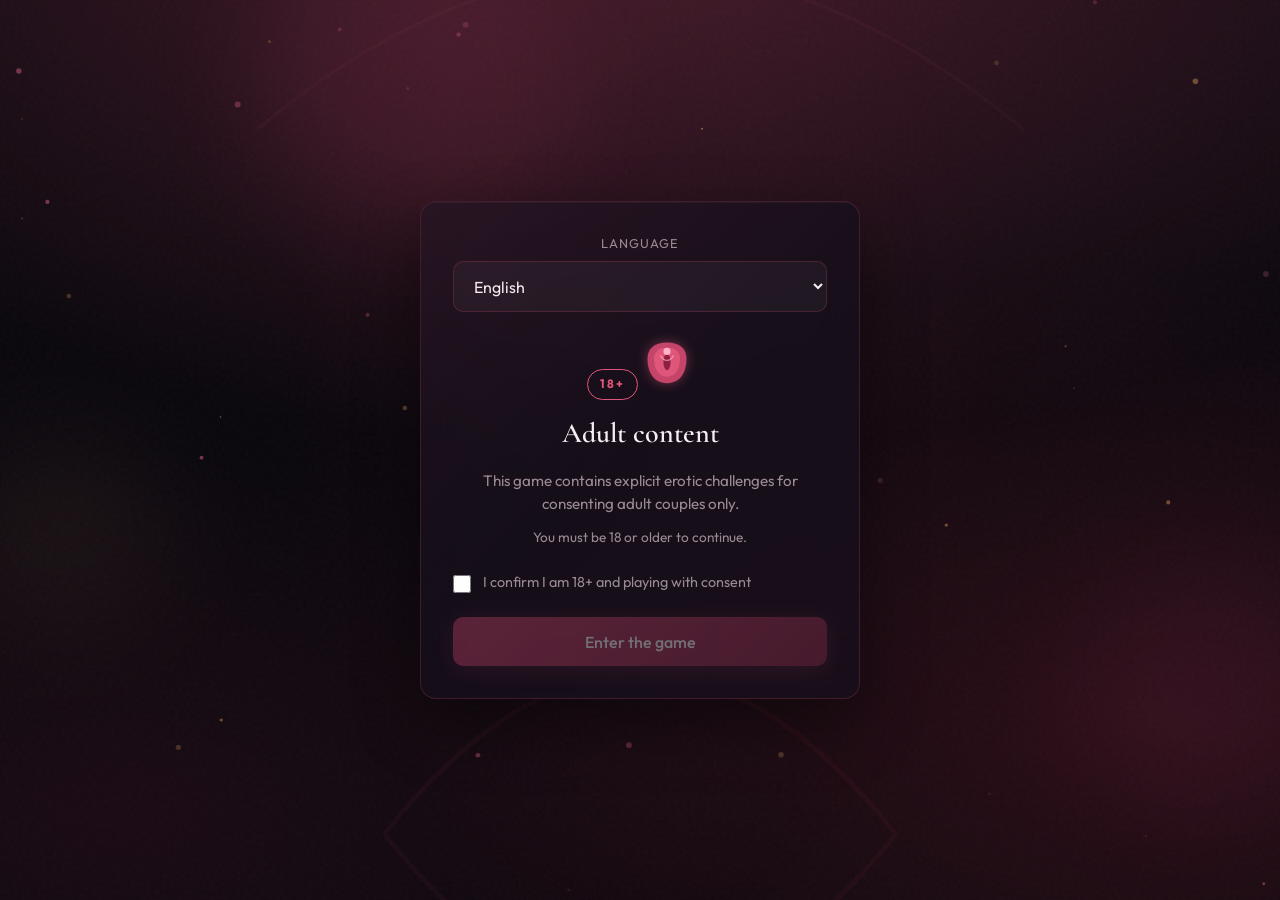
<file: index.html>
<!DOCTYPE html>
<html lang="es">
<head>
  <meta charset="UTF-8">
  <meta name="viewport" content="width=device-width, initial-scale=1.0">
  <title>Piedra · Papel · Tijeras — Juego para Parejas</title>
  <link rel="icon" href="favicon.svg" type="image/svg+xml">
  <link rel="preconnect" href="https://fonts.googleapis.com">
  <link rel="preconnect" href="https://fonts.gstatic.com" crossorigin>
  <link href="https://fonts.googleapis.com/css2?family=Cormorant+Garamond:ital,wght@0,400;0,600;1,400&family=Outfit:wght@300;400;500;600&display=swap" rel="stylesheet">
  <link rel="stylesheet" href="styles.css">
  <link rel="stylesheet" href="decorations.css">
  <style>
    #age-gate.active { display: flex !important; }
  </style>
</head>
<body>
  <div class="bg-glow"></div>
  <div class="bg-silhouette" aria-hidden="true">
    <svg viewBox="0 0 400 600" preserveAspectRatio="xMidYMid slice">
      <defs>
        <radialGradient id="silGrad" cx="50%" cy="50%" r="50%">
          <stop offset="0%" stop-color="#c44569" stop-opacity="0.12"/>
          <stop offset="100%" stop-color="#c44569" stop-opacity="0"/>
        </radialGradient>
      </defs>
      <ellipse cx="200" cy="280" rx="120" ry="180" fill="url(#silGrad)" opacity="0.6"/>
      <path d="M120 420 Q200 320 280 420 Q200 520 120 420" fill="none" stroke="#c44569" stroke-width="1.5" opacity="0.08"/>
      <path d="M80 200 Q200 100 320 200" fill="none" stroke="#e0567a" stroke-width="1" opacity="0.06"/>
    </svg>
  </div>
  <div class="bg-orbs" aria-hidden="true">
    <span class="orb orb-1"></span>
    <span class="orb orb-2"></span>
    <span class="orb orb-3"></span>
  </div>
  <div class="bg-noise"></div>
  <canvas id="particles-canvas" class="particles-canvas" aria-hidden="true"></canvas>
  <div id="floating-decor" class="floating-decor" aria-hidden="true"></div>
  <div id="emoji-rain" class="emoji-rain" aria-hidden="true"></div>
  <div id="vignette-pulse" class="vignette-pulse" aria-hidden="true"></div>
  <div id="flash-overlay" class="flash-overlay" aria-hidden="true"></div>

  <!-- Panel webcam (modo a distancia) -->
  <div id="webcam-panel" class="webcam-panel hidden" aria-label="Videollamada">
    <div class="webcam-remote-wrap">
      <video id="remote-video" class="webcam-video" autoplay playsinline></video>
      <span id="remote-video-label" class="webcam-label" data-i18n="webcam.partner">Pareja</span>
    </div>
    <div class="webcam-local-wrap">
      <video id="local-video" class="webcam-video" autoplay playsinline muted></video>
      <span class="webcam-label webcam-label-local" data-i18n="webcam.you">Tú</span>
    </div>
    <div class="webcam-toolbar">
      <button type="button" id="wc-toggle-cam" class="webcam-ctrl" data-i18n="webcam.camOn">Cámara ON</button>
      <button type="button" id="wc-toggle-mic" class="webcam-ctrl" data-i18n="webcam.micOn">Mic ON</button>
      <button type="button" id="wc-fullscreen-btn" class="webcam-ctrl webcam-ctrl-mini" title="Ventana flotante">▢</button>
    </div>
  </div>

  <!-- Solo cámara mientras se cumple el reto -->
  <div id="wc-challenge-overlay" class="wc-challenge-overlay hidden" aria-hidden="true">
    <button type="button" id="finish-challenge-btn" class="btn btn-primary wc-finish-challenge" data-i18n="webcam.finishChallenge">Reto terminado ✓</button>
  </div>

  <!-- Pantalla de verificación de edad -->
  <div id="age-gate" class="screen active">
    <div class="card age-card">
      <div class="field lang-field">
        <label for="lang-select-age" data-i18n="lang.label">Idioma</label>
        <select id="lang-select-age" class="lang-select" aria-label="Language">
          <option value="es">Español</option>
          <option value="en">English</option>
          <option value="fr">Français</option>
          <option value="de">Deutsch</option>
          <option value="pt">Português</option>
          <option value="it">Italiano</option>
          <option value="nl">Nederlands</option>
          <option value="pl">Polski</option>
          <option value="ru">Русский</option>
          <option value="uk">Українська</option>
        </select>
      </div>
      <div class="age-badge">18+</div>
      <div class="logo logo-pulse sex-icon sex-icon-logo"></div>
      <h1 data-i18n="age.title">Contenido para adultos</h1>
      <p data-i18n="age.p1">Este juego contiene retos eróticos explícitos destinados exclusivamente a parejas adultas que juegan con consentimiento mutuo.</p>
      <p class="small" data-i18n="age.p2">Debes tener 18 años o más para continuar.</p>
      <label class="checkbox-row">
        <input type="checkbox" id="age-confirm">
        <span data-i18n="age.confirm">Confirmo que soy mayor de 18 años y juego con consentimiento</span>
      </label>
      <button id="enter-btn" class="btn btn-primary" disabled data-i18n="age.enter">Entrar al juego</button>
    </div>
  </div>

  <!-- Configuración -->
  <div id="setup-screen" class="screen">
    <header class="header">
      <span class="logo-small header-icons"></span>
      <h1 data-i18n="setup.title">Piedra · Papel · Tijeras</h1>
      <p class="subtitle" data-i18n="setup.subtitle">El perdedor obedece. El ganador manda.</p>
    </header>

    <div class="card setup-card">
      <div class="field lang-field">
        <label for="lang-select" data-i18n="lang.label">Idioma</label>
        <select id="lang-select" class="lang-select" aria-label="Language">
          <option value="es">Español</option>
          <option value="en">English</option>
          <option value="fr">Français</option>
          <option value="de">Deutsch</option>
          <option value="pt">Português</option>
          <option value="it">Italiano</option>
          <option value="nl">Nederlands</option>
          <option value="pl">Polski</option>
          <option value="ru">Русский</option>
          <option value="uk">Українська</option>
        </select>
      </div>
      <div class="field player-field">
        <label for="player1" data-i18n="setup.player1">Jugador 1</label>
        <input type="text" id="player1" data-i18n-placeholder="setup.namePlaceholder" placeholder="Nombre" maxlength="20">
        <div class="gender-row">
          <span class="gender-label" data-i18n="setup.genderLabel">Soy:</span>
          <button type="button" class="gender-btn selected" data-player="1" data-gender="chico" data-i18n="setup.genderBoy">♂ Chico</button>
          <button type="button" class="gender-btn" data-player="1" data-gender="chica" data-i18n="setup.genderGirl">♀ Chica</button>
        </div>
      </div>
      <div class="field player-field">
        <label for="player2" data-i18n="setup.player2">Jugador 2</label>
        <input type="text" id="player2" data-i18n-placeholder="setup.namePlaceholder" placeholder="Nombre" maxlength="20">
        <div class="gender-row">
          <span class="gender-label" data-i18n="setup.genderLabel">Soy:</span>
          <button type="button" class="gender-btn" data-player="2" data-gender="chico" data-i18n="setup.genderBoy">♂ Chico</button>
          <button type="button" class="gender-btn selected" data-player="2" data-gender="chica" data-i18n="setup.genderGirl">♀ Chica</button>
        </div>
      </div>

      <p id="pair-label" class="pair-label">Pareja: chico + chica</p>

      <div class="field">
        <label data-i18n="playMode.label">Modo de juego</label>
        <div class="mode-grid play-mode-grid">
          <button type="button" class="mode-btn selected" data-play-mode="local" data-i18n-prefix="play.local">
            <span class="mode-icon">📱</span>
            <span class="mode-name">Un móvil</span>
            <span class="mode-desc">Pasáis el mismo teléfono</span>
          </button>
          <button type="button" class="mode-btn" data-play-mode="online" data-i18n-prefix="play.online">
            <span class="mode-icon">📲</span>
            <span class="mode-name">Dos móviles</span>
            <span class="mode-desc">Cada uno en su dispositivo</span>
          </button>
          <button type="button" class="mode-btn" data-play-mode="webcam" data-i18n-prefix="play.webcam">
            <span class="mode-icon">📹</span>
            <span class="mode-name">Webcam</span>
            <span class="mode-desc">A distancia con cámara</span>
          </button>
          <button type="button" class="mode-btn" data-play-mode="outdoor" data-i18n-prefix="play.outdoor">
            <span class="mode-icon">🌲</span>
            <span class="mode-name">Aire libre</span>
            <span class="mode-desc">Retos fuera de casa</span>
          </button>
        </div>
        <p id="outdoor-hint" class="outdoor-hint hidden" data-i18n="outdoor.hint">Modo atrevido: jugáis juntos fuera. Solo donde sea legal, sin molestar a nadie y con palabra de seguridad.</p>
        <div id="outdoor-location-block" class="outdoor-location-block hidden">
          <label data-i18n="outdoor.where">¿Dónde estáis?</label>
          <div class="mode-grid outdoor-location-grid">
            <button type="button" class="mode-btn outdoor-loc-btn selected" data-outdoor-location="general" data-i18n-prefix="outdoor.general">
              <span class="mode-icon">🌍</span>
              <span class="mode-name">General</span>
              <span class="mode-desc">Todos los retos actuales</span>
            </button>
            <button type="button" class="mode-btn outdoor-loc-btn" data-outdoor-location="coche" data-i18n-prefix="outdoor.coche">
              <span class="mode-icon">🚗</span>
              <span class="mode-name">Coche</span>
              <span class="mode-desc">Aparcado o en marcha</span>
            </button>
            <button type="button" class="mode-btn outdoor-loc-btn" data-outdoor-location="parque" data-i18n-prefix="outdoor.parque">
              <span class="mode-icon">🌳</span>
              <span class="mode-name">Parque</span>
              <span class="mode-desc">Bancos, setos, senderos</span>
            </button>
            <button type="button" class="mode-btn outdoor-loc-btn" data-outdoor-location="cine" data-i18n-prefix="outdoor.cine">
              <span class="mode-icon">🎬</span>
              <span class="mode-name">Cine</span>
              <span class="mode-desc">Sala oscura, butacas</span>
            </button>
            <button type="button" class="mode-btn outdoor-loc-btn" data-outdoor-location="playa" data-i18n-prefix="outdoor.playa">
              <span class="mode-icon">🏖️</span>
              <span class="mode-name">Playa</span>
              <span class="mode-desc">Dunas, rocas, agua</span>
            </button>
            <button type="button" class="mode-btn outdoor-loc-btn" data-outdoor-location="restaurante" data-i18n-prefix="outdoor.restaurante">
              <span class="mode-icon">🍽️</span>
              <span class="mode-name">Restaurante</span>
              <span class="mode-desc">Mesa, terraza, baño</span>
            </button>
            <button type="button" class="mode-btn outdoor-loc-btn" data-outdoor-location="parking" data-i18n-prefix="outdoor.parking">
              <span class="mode-icon">🅿️</span>
              <span class="mode-name">Parking</span>
              <span class="mode-desc">Garaje, plazas, ascensor</span>
            </button>
            <button type="button" class="mode-btn outdoor-loc-btn" data-outdoor-location="discoteca" data-i18n-prefix="outdoor.discoteca">
              <span class="mode-icon">🪩</span>
              <span class="mode-name">Discoteca</span>
              <span class="mode-desc">Pista, barra, baño, VIP</span>
            </button>
            <button type="button" class="mode-btn outdoor-loc-btn" data-outdoor-location="swinger" data-i18n-prefix="outdoor.swinger">
              <span class="mode-icon">🔥</span>
              <span class="mode-name">Swinger Club</span>
              <span class="mode-desc">Parejas, solos, intercambio</span>
            </button>
          </div>
        </div>
      </div>

      <div class="field">
        <label data-i18n="choiceMode.label">Forma de elegir</label>
        <div class="mode-grid">
          <button type="button" class="mode-btn selected" data-choice-mode="buttons" data-i18n-prefix="choiceMode.buttons">
            <span class="mode-icon">🎯</span>
            <span class="mode-name">Botones</span>
            <span class="mode-desc">Tocáis la opción</span>
          </button>
          <button type="button" class="mode-btn" data-choice-mode="roulette" data-i18n-prefix="choiceMode.roulette">
            <span class="mode-icon">🎡</span>
            <span class="mode-name">Ruleta</span>
            <span class="mode-desc">Elegid mientras gira</span>
          </button>
        </div>
      </div>

      <div id="online-join-block" class="online-join-block hidden">
        <label for="room-code" data-i18n="online.joinLabel">¿Te unes a una sala?</label>
        <div class="join-row">
          <input type="text" id="room-code" data-i18n-placeholder="online.codePlaceholder" placeholder="Código de 6 dígitos" maxlength="6" inputmode="numeric" pattern="[0-9]*">
          <button type="button" id="join-room-btn" class="btn btn-ghost join-btn" data-i18n="online.joinBtn">Unirse</button>
        </div>
      </div>

      <div class="field">
        <label data-i18n="intensity.label">Intensidad de los retos</label>
        <div class="intensity-grid">
          <button type="button" class="intensity-btn" data-level="suave" data-i18n-prefix="intensity.suave">
            <span class="intensity-icon"></span>
            <span class="intensity-name">Suave</span>
            <span class="intensity-desc">Coqueteo y caricias</span>
          </button>
          <button type="button" class="intensity-btn selected" data-level="picante" data-i18n-prefix="intensity.picante">
            <span class="intensity-icon"></span>
            <span class="intensity-name">Picante</span>
            <span class="intensity-desc">Explícito y morboso</span>
          </button>
          <button type="button" class="intensity-btn" data-level="extremo" data-i18n-prefix="intensity.extremo">
            <span class="intensity-icon"></span>
            <span class="intensity-name">Extremo</span>
            <span class="intensity-desc">Sin límites (consensuado)</span>
          </button>
          <button type="button" class="intensity-btn" data-level="progresivo" data-i18n-prefix="intensity.progresivo">
            <span class="intensity-icon"></span>
            <span class="intensity-name">Escalada</span>
            <span class="intensity-desc">Suave → picante → extremo</span>
          </button>
        </div>
      </div>

      <div class="field">
        <label for="rounds" data-i18n="rounds.label">Rondas a jugar</label>
        <select id="rounds">
          <option value="5" data-i18n="rounds.5">5 rondas</option>
          <option value="10" selected data-i18n="rounds.10">10 rondas</option>
          <option value="15" data-i18n="rounds.15">15 rondas</option>
          <option value="999" data-i18n="rounds.unlimited">Sin límite</option>
        </select>
      </div>

      <button id="start-btn" class="btn btn-primary" data-i18n="start.local">Comenzar partida</button>
      <p id="online-hint" class="online-hint hidden" data-i18n="online.hint">Modo dos móviles: crea la sala y comparte el código con tu pareja.</p>
    </div>
  </div>

  <!-- Lobby online -->
  <div id="lobby-screen" class="screen">
    <div class="card lobby-card">
      <div class="logo">📲</div>
      <h2 id="lobby-title" data-i18n="lobby.created">Sala creada</h2>
      <p id="lobby-subtitle" class="lobby-subtitle" data-i18n="lobby.subtitle">Comparte este código con tu pareja</p>
      <div id="room-code-display" class="room-code-display">------</div>
      <button type="button" id="copy-code-btn" class="btn btn-ghost" data-i18n="lobby.copy">Copiar código</button>
      <div id="lobby-status" class="lobby-status">
        <span class="lobby-spinner"></span>
        <span data-i18n="lobby.waiting">Esperando al jugador 2…</span>
      </div>
      <p id="lobby-webcam-note" class="lobby-note lobby-webcam-note hidden" data-i18n="lobby.webcamNote">Modo webcam: al conectar os pedirá permiso de cámara y micrófono. Usad HTTPS o localhost.</p>
      <p class="lobby-note" data-i18n="lobby.note">Ambos dispositivos necesitan internet. Si no conecta, abrid el juego con un servidor local (ver README).</p>
      <button type="button" id="cancel-lobby-btn" class="btn btn-ghost" data-i18n="lobby.cancel">Cancelar</button>
    </div>
  </div>

  <!-- Juego -->
  <div id="game-screen" class="screen">
    <header class="game-header">
      <div class="scoreboard">
        <div class="player-score" id="score-p1">
          <span class="player-name"></span>
          <span class="score">0</span>
          <span class="active-dot" aria-hidden="true"></span>
        </div>
        <div class="round-info">
          <span id="round-label">Ronda 1</span>
          <div id="escalada-bar" class="escalada-bar hidden">
            <div id="escalada-fill" class="escalada-fill"></div>
          </div>
          <span id="progress-level" class="progress-level hidden"></span>
        </div>
        <div class="player-score" id="score-p2">
          <span class="player-name"></span>
          <span class="score">0</span>
          <span class="active-dot" aria-hidden="true"></span>
        </div>
      </div>
    </header>

    <main class="game-main">
      <p id="turn-label" class="turn-label">Turno de <strong></strong></p>

      <div id="choices-buttons" class="choices">
        <button class="choice-btn" data-choice="piedra" aria-label="Piedra">
          <span class="choice-glow" aria-hidden="true"></span>
          <span class="choice-emoji">✊</span>
          <span class="choice-name">Piedra</span>
        </button>
        <button class="choice-btn" data-choice="papel" aria-label="Papel">
          <span class="choice-glow" aria-hidden="true"></span>
          <span class="choice-emoji">✋</span>
          <span class="choice-name">Papel</span>
        </button>
        <button class="choice-btn" data-choice="tijeras" aria-label="Tijeras">
          <span class="choice-glow" aria-hidden="true"></span>
          <span class="choice-emoji">✌️</span>
          <span class="choice-name">Tijeras</span>
        </button>
      </div>

      <div id="choices-roulette" class="roulette-container hidden">
        <div class="roulette-pointer" aria-hidden="true">▼</div>
        <div class="roulette-wheel-wrap">
          <div id="roulette-wheel" class="roulette-wheel">
            <div class="roulette-segment seg-piedra" data-choice="piedra">
              <span>✊</span>
              <small>Piedra</small>
            </div>
            <div class="roulette-segment seg-papel" data-choice="papel">
              <span>✋</span>
              <small>Papel</small>
            </div>
            <div class="roulette-segment seg-tijeras" data-choice="tijeras">
              <span>✌️</span>
              <small>Tijeras</small>
            </div>
          </div>
          <div class="roulette-center">?</div>
        </div>
        <p id="roulette-hint" class="roulette-hint" data-i18n-html="true" data-i18n="roulette.hint">¡Pulsa <strong>ELEGIR</strong> mientras gira!</p>
        <button type="button" id="roulette-lock-btn" class="btn btn-primary roulette-lock-btn" data-i18n="roulette.lock">ELEGIR</button>
        <p id="roulette-locked" class="roulette-locked hidden" data-i18n="game.choiceRegistered">✓ Elección registrada</p>
      </div>

      <p id="waiting-msg" class="waiting-msg hidden" data-i18n="game.waitChoice">Esperando la elección del otro jugador…</p>
      <p id="p1-choice-hidden" class="hidden-choice hidden" data-i18n="game.choiceRegistered">✓ Elección registrada</p>
    </main>
  </div>

  <!-- Resultado de ronda -->
  <div id="result-screen" class="screen">
    <div class="card result-card animate-in">
      <div class="result-mood-strip" id="result-mood-strip" aria-hidden="true"></div>
      <div id="result-choices" class="result-choices"></div>
      <h2 id="result-title"></h2>
      <p id="result-subtitle" class="result-subtitle"></p>

      <div id="challenge-box" class="challenge-box">
        <div class="challenge-corner tl"></div>
        <div class="challenge-corner br"></div>
        <span id="challenge-label" class="challenge-label" data-i18n="result.challengeLabel">Reto para el perdedor</span>
        <div class="challenge-icon-row" id="challenge-icons" aria-hidden="true"></div>
        <p id="challenge-text"></p>
        <div id="challenge-tease-wrap" class="challenge-tease-wrap hidden" aria-live="polite">
          <p id="challenge-tease" class="challenge-tease"></p>
        </div>
      </div>

      <div class="result-actions">
        <button id="start-challenge-btn" class="btn btn-primary wc-start-challenge hidden" data-i18n="result.startChallenge">▶ Empezar reto</button>
        <p id="challenge-wait-msg" class="challenge-wait-msg hidden" data-i18n="result.waitChallenge">Tu pareja está haciendo el reto…</p>
        <button id="next-round-btn" class="btn btn-primary" data-i18n="result.nextRound">Siguiente ronda</button>
        <button id="new-challenge-btn" class="btn btn-ghost" data-i18n="result.newChallenge">Otro reto</button>
        <p id="host-wait-msg" class="host-wait-msg hidden" data-i18n="result.hostWait">Esperando a que el anfitrión continúe…</p>
      </div>
    </div>
  </div>

  <!-- Fin de partida -->
  <div id="end-screen" class="screen">
    <div class="card end-card animate-in">
      <div class="trophy"></div>
      <h2 id="winner-title"></h2>
      <p id="final-scores"></p>

      <div id="final-challenge-box" class="challenge-box final-challenge">
        <span class="challenge-label" data-i18n="end.finalLabel">Premio final del ganador</span>
        <p id="final-challenge-text"></p>
      </div>

      <div class="result-actions">
        <button id="play-again-btn" class="btn btn-primary" data-i18n="end.playAgain">Jugar de nuevo</button>
        <button id="back-setup-btn" class="btn btn-ghost" data-i18n="end.backSetup">Cambiar configuración</button>
      </div>
    </div>
  </div>

  <script src="vendor/peerjs.min.js"></script>
  <script>
    if (location.protocol === "file:") {
      document.addEventListener("DOMContentLoaded", function () {
        var banner = document.createElement("div");
        banner.style.cssText = "position:fixed;top:0;left:0;right:0;z-index:9999;background:#8b2d4a;color:#fff;padding:12px 16px;text-align:center;font-family:sans-serif;font-size:14px;line-height:1.4;";
        banner.innerHTML = "⚠️ Abre el juego con un servidor, no como archivo. En el PC: <strong>python -m http.server 8080</strong> y entra en <strong>http://localhost:8080</strong> o <strong>http://IP-de-tu-PC:8080</strong> desde el móvil.";
        document.body.prepend(banner);
      });
    }
  </script>
  <script src="i18n-locales.js"></script>
  <script src="i18n-more-locales.js"></script>
  <script src="i18n.js"></script>
  <script src="i18n-challenges.js"></script>
  <script src="challenges.js"></script>
  <script src="challenges-expansion.js"></script>
  <script src="challenges-mega-v3.js"></script>
  <script src="challenges-explicit-v4.js"></script>
  <script src="outdoor-locations.js"></script>
  <script src="outdoor-expansion.js"></script>
  <script src="swinger-club-challenges.js"></script>
  <script src="effects.js"></script>
  <script src="icons.js"></script>
  <script src="decorations.js"></script>
  <script src="roulette.js"></script>
  <script src="multiplayer.js"></script>
  <script src="webcam.js"></script>
  <script src="game.js"></script>
</body>
</html>
</file>
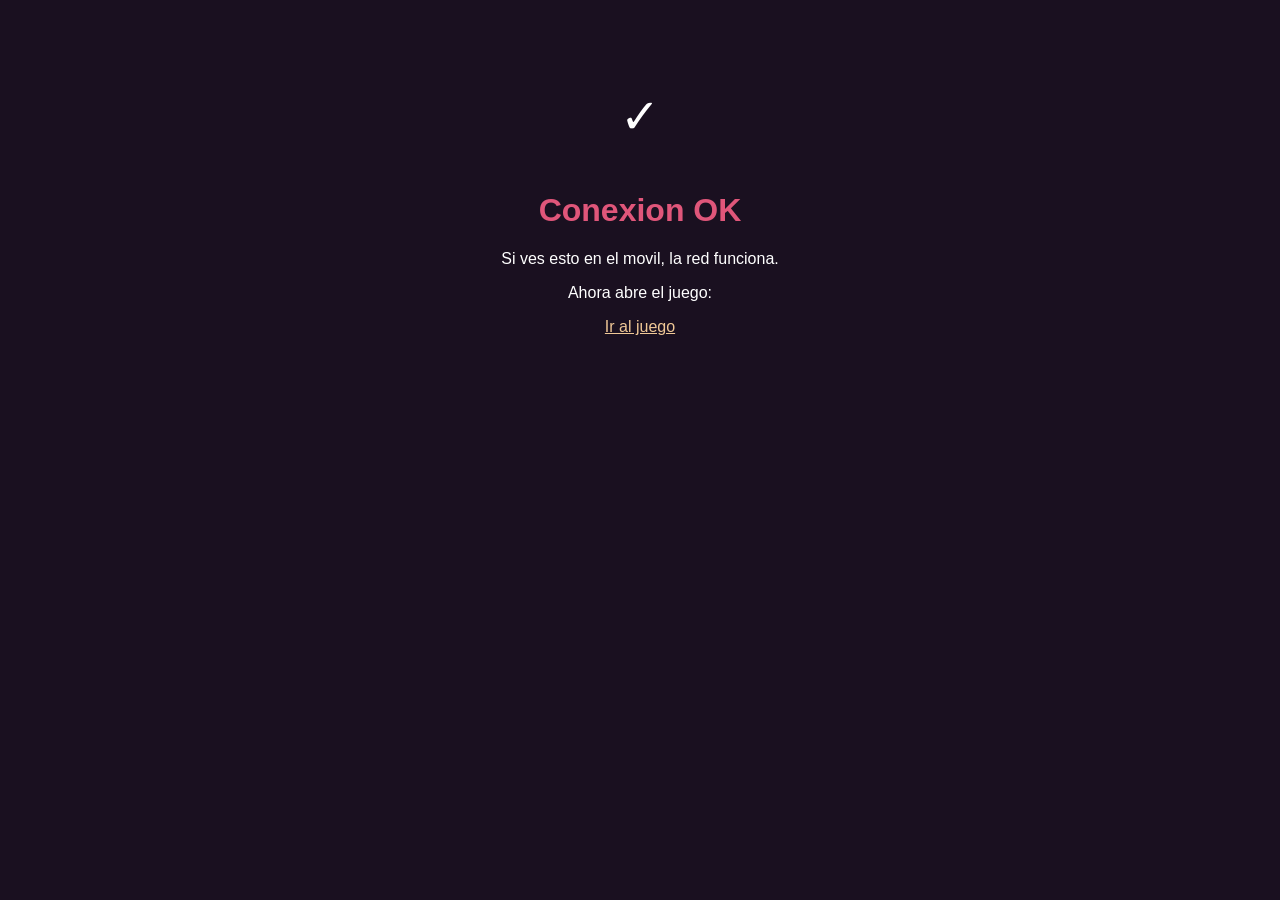
<file: test-movil.html>
<!DOCTYPE html>
<html lang="es">
<head>
  <meta charset="UTF-8">
  <meta name="viewport" content="width=device-width, initial-scale=1.0">
  <title>Prueba conexion movil</title>
  <style>
    body { font-family: sans-serif; background: #1a1020; color: #fff; text-align: center; padding: 2rem; }
    h1 { color: #e0567a; }
    .ok { font-size: 3rem; }
  </style>
</head>
<body>
  <p class="ok">✓</p>
  <h1>Conexion OK</h1>
  <p>Si ves esto en el movil, la red funciona.</p>
  <p>Ahora abre el juego:</p>
  <p><a href="/" style="color:#f0c896">Ir al juego</a></p>
</body>
</html>
</file>
<file: styles.css>
:root {
  --bg-deep: #0a070d;
  --bg-card: rgba(22, 16, 28, 0.72);
  --accent: #c44569;
  --accent-glow: #e0567a;
  --accent-soft: rgba(196, 69, 105, 0.15);
  --gold: #d4a574;
  --gold-glow: #f0c896;
  --text: #f5eef2;
  --text-muted: #9a8a94;
  --border: rgba(196, 69, 105, 0.25);
  --radius: 16px;
  --font-display: 'Cormorant Garamond', Georgia, serif;
  --font-body: 'Outfit', system-ui, sans-serif;
}

*, *::before, *::after {
  box-sizing: border-box;
  margin: 0;
  padding: 0;
}

html {
  font-size: 16px;
  scroll-behavior: smooth;
}

body {
  min-height: 100dvh;
  font-family: var(--font-body);
  background: var(--bg-deep);
  color: var(--text);
  line-height: 1.5;
  overflow-x: hidden;
}

.bg-glow {
  position: fixed;
  inset: 0;
  background:
    radial-gradient(ellipse 80% 60% at 50% -10%, rgba(196, 69, 105, 0.22), transparent),
    radial-gradient(ellipse 60% 50% at 90% 80%, rgba(120, 40, 80, 0.15), transparent),
    radial-gradient(ellipse 50% 40% at 10% 90%, rgba(80, 30, 60, 0.12), transparent);
  pointer-events: none;
  z-index: 0;
  animation: bgPulse 8s ease-in-out infinite alternate;
}

@keyframes bgPulse {
  0% { opacity: 0.85; transform: scale(1); }
  100% { opacity: 1; transform: scale(1.03); }
}

.bg-orbs {
  position: fixed;
  inset: 0;
  pointer-events: none;
  z-index: 0;
  overflow: hidden;
}

.orb {
  position: absolute;
  border-radius: 50%;
  filter: blur(60px);
  opacity: 0.35;
  animation: orbFloat 12s ease-in-out infinite;
}

.orb-1 {
  width: 320px;
  height: 320px;
  background: rgba(196, 69, 105, 0.4);
  top: -80px;
  left: 20%;
  animation-delay: 0s;
}

.orb-2 {
  width: 260px;
  height: 260px;
  background: rgba(120, 40, 90, 0.35);
  bottom: 10%;
  right: -60px;
  animation-delay: -4s;
}

.orb-3 {
  width: 200px;
  height: 200px;
  background: rgba(212, 165, 116, 0.2);
  bottom: 30%;
  left: -40px;
  animation-delay: -7s;
}

@keyframes orbFloat {
  0%, 100% { transform: translate(0, 0) scale(1); }
  33% { transform: translate(30px, -20px) scale(1.08); }
  66% { transform: translate(-20px, 15px) scale(0.95); }
}

.particles-canvas {
  position: fixed;
  inset: 0;
  pointer-events: none;
  z-index: 1;
}

.flash-overlay {
  position: fixed;
  inset: 0;
  pointer-events: none;
  z-index: 100;
  opacity: 0;
  transition: opacity 0.15s ease-out;
}

.flash-overlay.active {
  opacity: 1;
}

.flash-choice {
  background: radial-gradient(circle at center, rgba(224, 86, 122, 0.25), transparent 70%);
}

.flash-win {
  background: radial-gradient(circle at center, rgba(212, 165, 116, 0.35), rgba(196, 69, 105, 0.15), transparent 75%);
}

.flash-draw {
  background: radial-gradient(circle at center, rgba(255, 255, 255, 0.08), transparent 70%);
}

.bg-noise {
  position: fixed;
  inset: 0;
  opacity: 0.03;
  background-image: url("data:image/svg+xml,%3Csvg viewBox='0 0 256 256' xmlns='http://www.w3.org/2000/svg'%3E%3Cfilter id='n'%3E%3CfeTurbulence type='fractalNoise' baseFrequency='0.9' numOctaves='4' stitchTiles='stitch'/%3E%3C/filter%3E%3Crect width='100%25' height='100%25' filter='url(%23n)'/%3E%3C/svg%3E");
  pointer-events: none;
  z-index: 0;
}

.screen {
  display: none;
  position: relative;
  z-index: 2;
  min-height: 100dvh;
  padding: 1.5rem;
  flex-direction: column;
  align-items: center;
  justify-content: center;
}

.screen.active {
  display: flex;
}

.screen-in {
  animation: screenIn 0.45s cubic-bezier(0.22, 1, 0.36, 1) forwards;
}

.screen-out {
  animation: screenOut 0.2s ease-in forwards;
}

@keyframes screenIn {
  from {
    opacity: 0;
    transform: translateY(24px) scale(0.97);
  }
  to {
    opacity: 1;
    transform: translateY(0) scale(1);
  }
}

@keyframes screenOut {
  from { opacity: 1; transform: scale(1); }
  to { opacity: 0; transform: scale(0.98); }
}

.card {
  background: var(--bg-card);
  border: 1px solid var(--border);
  border-radius: var(--radius);
  backdrop-filter: blur(20px);
  -webkit-backdrop-filter: blur(20px);
  padding: 2rem;
  width: 100%;
  max-width: 440px;
  box-shadow:
    0 24px 64px rgba(0, 0, 0, 0.45),
    inset 0 1px 0 rgba(255, 255, 255, 0.04);
  position: relative;
  overflow: hidden;
}

.card::before {
  content: "";
  position: absolute;
  inset: 0;
  background: linear-gradient(135deg, rgba(224, 86, 122, 0.06), transparent 50%);
  pointer-events: none;
}

.animate-in {
  animation: cardPop 0.5s cubic-bezier(0.22, 1, 0.36, 1) forwards;
}

@keyframes cardPop {
  from { opacity: 0; transform: scale(0.92); }
  to { opacity: 1; transform: scale(1); }
}

/* Age gate */
.age-card {
  text-align: center;
}

.logo {
  font-size: 2.5rem;
  color: var(--accent-glow);
  margin-bottom: 1rem;
  animation: logoPulse 2.5s ease-in-out infinite;
  text-shadow: 0 0 30px rgba(224, 86, 122, 0.5);
}

@keyframes logoPulse {
  0%, 100% { transform: scale(1); opacity: 1; }
  50% { transform: scale(1.12); opacity: 0.85; }
}

.age-card h1 {
  font-family: var(--font-display);
  font-size: 1.75rem;
  font-weight: 600;
  margin-bottom: 1rem;
}

.age-card p {
  color: var(--text-muted);
  margin-bottom: 0.75rem;
  font-size: 0.95rem;
}

.age-card .small {
  font-size: 0.85rem;
  margin-bottom: 1.5rem;
}

.checkbox-row {
  display: flex;
  align-items: flex-start;
  gap: 0.75rem;
  text-align: left;
  font-size: 0.9rem;
  color: var(--text-muted);
  margin-bottom: 1.5rem;
  cursor: pointer;
}

.checkbox-row input {
  margin-top: 0.2rem;
  accent-color: var(--accent);
  width: 18px;
  height: 18px;
  flex-shrink: 0;
}

/* Header */
.header {
  text-align: center;
  margin-bottom: 2rem;
}

.logo-small {
  font-size: 1.5rem;
  color: var(--accent-glow);
  animation: logoPulse 3s ease-in-out infinite;
}

.header h1 {
  font-family: var(--font-display);
  font-size: clamp(1.75rem, 5vw, 2.25rem);
  font-weight: 600;
  margin: 0.5rem 0;
  letter-spacing: 0.02em;
  background: linear-gradient(135deg, var(--text), var(--accent-glow));
  -webkit-background-clip: text;
  -webkit-text-fill-color: transparent;
  background-clip: text;
}

.subtitle {
  color: var(--text-muted);
  font-style: italic;
  font-family: var(--font-display);
  font-size: 1.1rem;
}

/* Form */
.field {
  margin-bottom: 1.5rem;
}

.field label {
  display: block;
  font-size: 0.8rem;
  text-transform: uppercase;
  letter-spacing: 0.08em;
  color: var(--text-muted);
  margin-bottom: 0.5rem;
}

.field input,
.field select {
  width: 100%;
  padding: 0.85rem 1rem;
  background: rgba(255, 255, 255, 0.04);
  border: 1px solid var(--border);
  border-radius: 10px;
  color: var(--text);
  font-family: var(--font-body);
  font-size: 1rem;
  transition: border-color 0.2s, box-shadow 0.2s;
}

.field input:focus,
.field select:focus {
  outline: none;
  border-color: var(--accent);
  box-shadow: 0 0 0 3px var(--accent-soft);
}

.field input::placeholder {
  color: rgba(154, 138, 148, 0.6);
}

.lang-field select {
  width: 100%;
}

.challenges-note {
  margin: 0 0 1rem;
  font-size: 0.85rem;
  opacity: 0.75;
  font-style: italic;
}

.player-field input {
  margin-bottom: 0.75rem;
}

.gender-row {
  display: flex;
  align-items: center;
  gap: 0.5rem;
  flex-wrap: wrap;
}

.gender-label {
  font-size: 0.8rem;
  color: var(--text-muted);
  text-transform: uppercase;
  letter-spacing: 0.06em;
}

.gender-btn {
  flex: 1;
  min-width: 100px;
  padding: 0.55rem 0.75rem;
  background: rgba(255, 255, 255, 0.03);
  border: 1px solid var(--border);
  border-radius: 8px;
  color: var(--text-muted);
  font-family: var(--font-body);
  font-size: 0.85rem;
  cursor: pointer;
  transition: all 0.2s;
}

.gender-btn:hover {
  border-color: var(--accent);
  color: var(--text);
}

.gender-btn.selected {
  border-color: var(--accent-glow);
  background: var(--accent-soft);
  color: var(--text);
}

.pair-label {
  text-align: center;
  font-size: 0.85rem;
  color: var(--gold);
  margin: -0.5rem 0 1rem;
  font-style: italic;
}

.mode-grid {
  display: grid;
  grid-template-columns: 1fr 1fr;
  gap: 0.75rem;
}

.mode-btn {
  display: flex;
  flex-direction: column;
  align-items: center;
  gap: 0.25rem;
  padding: 0.85rem 0.65rem;
  background: rgba(255, 255, 255, 0.03);
  border: 1px solid var(--border);
  border-radius: 12px;
  color: var(--text);
  cursor: pointer;
  transition: all 0.25s;
  font-family: var(--font-body);
}

.mode-btn:hover {
  border-color: var(--accent);
  background: var(--accent-soft);
}

.mode-btn.selected {
  border-color: var(--accent-glow);
  background: var(--accent-soft);
  box-shadow: 0 0 20px rgba(196, 69, 105, 0.25);
}

.mode-icon {
  font-size: 1.4rem;
}

.mode-name {
  font-weight: 600;
  font-size: 0.85rem;
}

.mode-desc {
  font-size: 0.65rem;
  color: var(--text-muted);
  text-align: center;
  line-height: 1.3;
}

.online-join-block {
  margin-bottom: 1.25rem;
  padding-top: 0.5rem;
  border-top: 1px solid var(--border);
}

.online-join-block label {
  display: block;
  font-size: 0.8rem;
  text-transform: uppercase;
  letter-spacing: 0.08em;
  color: var(--text-muted);
  margin-bottom: 0.5rem;
}

.join-row {
  display: flex;
  gap: 0.5rem;
}

.join-row input {
  flex: 1;
  padding: 0.85rem 1rem;
  background: rgba(255, 255, 255, 0.04);
  border: 1px solid var(--border);
  border-radius: 10px;
  color: var(--text);
  font-family: var(--font-body);
  font-size: 1.1rem;
  letter-spacing: 0.2em;
  text-align: center;
}

.join-btn {
  width: auto !important;
  margin-top: 0 !important;
  padding: 0.85rem 1rem;
  white-space: nowrap;
}

.online-hint {
  text-align: center;
  font-size: 0.8rem;
  color: var(--text-muted);
  margin-top: 0.75rem;
  font-style: italic;
}

.online-hint.hidden,
.online-join-block.hidden {
  display: none;
}

/* Lobby */
.lobby-card {
  text-align: center;
  max-width: 400px;
}

.lobby-card h2 {
  font-family: var(--font-display);
  font-size: 1.5rem;
  margin-bottom: 0.5rem;
}

.lobby-subtitle {
  color: var(--text-muted);
  margin-bottom: 1.25rem;
  font-size: 0.95rem;
}

.room-code-display {
  font-family: var(--font-body);
  font-size: 2.5rem;
  font-weight: 600;
  letter-spacing: 0.35em;
  color: var(--gold-glow);
  text-shadow: 0 0 30px rgba(212, 165, 116, 0.4);
  margin-bottom: 1rem;
  animation: codePulse 2s ease-in-out infinite;
}

@keyframes codePulse {
  0%, 100% { opacity: 1; transform: scale(1); }
  50% { opacity: 0.85; transform: scale(1.02); }
}

.lobby-status {
  display: flex;
  align-items: center;
  justify-content: center;
  gap: 0.75rem;
  margin: 1.5rem 0;
  color: var(--accent-glow);
  font-size: 0.95rem;
}

.lobby-spinner {
  width: 18px;
  height: 18px;
  border: 2px solid var(--border);
  border-top-color: var(--accent-glow);
  border-radius: 50%;
  animation: spin 0.8s linear infinite;
}

@keyframes spin {
  to { transform: rotate(360deg); }
}

.lobby-note {
  font-size: 0.75rem;
  color: var(--text-muted);
  margin: 1rem 0;
  line-height: 1.5;
}

/* Ruleta */
.roulette-container {
  display: flex;
  flex-direction: column;
  align-items: center;
  gap: 1rem;
  padding: 0.5rem 0;
}

.roulette-container.hidden {
  display: none;
}

.roulette-pointer {
  font-size: 1.75rem;
  color: var(--gold-glow);
  text-shadow: 0 0 12px rgba(212, 165, 116, 0.6);
  animation: pointerBounce 0.8s ease-in-out infinite;
  z-index: 2;
  margin-bottom: -0.5rem;
}

@keyframes pointerBounce {
  0%, 100% { transform: translateY(0); }
  50% { transform: translateY(4px); }
}

.roulette-wheel-wrap {
  position: relative;
  width: min(280px, 75vw);
  height: min(280px, 75vw);
}

.roulette-wheel {
  width: 100%;
  height: 100%;
  border-radius: 50%;
  position: relative;
  border: 3px solid var(--accent-glow);
  box-shadow:
    0 0 40px rgba(224, 86, 122, 0.35),
    inset 0 0 30px rgba(0, 0, 0, 0.4);
  overflow: hidden;
  will-change: transform;
  background: conic-gradient(
    from -30deg,
    rgba(196, 69, 105, 0.35) 0deg 120deg,
    rgba(120, 40, 80, 0.35) 120deg 240deg,
    rgba(212, 165, 116, 0.25) 240deg 360deg
  );
}

.roulette-segment {
  position: absolute;
  width: 50%;
  height: 50%;
  left: 50%;
  top: 0;
  transform-origin: 0% 100%;
  display: flex;
  flex-direction: column;
  align-items: center;
  justify-content: center;
  padding-bottom: 2rem;
  pointer-events: none;
}

.roulette-segment span {
  font-size: 2.25rem;
  filter: drop-shadow(0 2px 6px rgba(0, 0, 0, 0.4));
}

.roulette-segment small {
  font-size: 0.7rem;
  color: var(--text);
  margin-top: 0.25rem;
  font-weight: 500;
}

.seg-piedra { transform: rotate(-30deg) skewY(30deg); }
.seg-papel { transform: rotate(90deg) skewY(30deg); }
.seg-tijeras { transform: rotate(210deg) skewY(30deg); }

.roulette-center {
  position: absolute;
  top: 50%;
  left: 50%;
  transform: translate(-50%, -50%);
  width: 56px;
  height: 56px;
  border-radius: 50%;
  background: linear-gradient(135deg, var(--accent), #8b2d4a);
  border: 3px solid var(--gold);
  display: flex;
  align-items: center;
  justify-content: center;
  font-size: 1.5rem;
  z-index: 3;
  box-shadow: 0 0 20px rgba(224, 86, 122, 0.5);
}

.roulette-hint {
  font-family: var(--font-display);
  color: var(--text-muted);
  font-size: 1rem;
  animation: hintPulse 1.5s ease-in-out infinite;
}

@keyframes hintPulse {
  0%, 100% { opacity: 0.7; }
  50% { opacity: 1; color: var(--accent-glow); }
}

.roulette-lock-btn {
  max-width: 220px;
  font-size: 1.1rem !important;
  letter-spacing: 0.15em;
  animation: lockPulse 1s ease-in-out infinite;
}

@keyframes lockPulse {
  0%, 100% { box-shadow: 0 4px 24px rgba(196, 69, 105, 0.35); }
  50% { box-shadow: 0 4px 40px rgba(224, 86, 122, 0.6); transform: scale(1.02); }
}

.roulette-lock-btn[disabled] {
  animation: none;
  opacity: 0.5;
}

.roulette-locked {
  color: var(--accent-glow);
  font-weight: 500;
  animation: checkPop 0.4s ease;
}

.roulette-locked.hidden {
  display: none;
}

.host-wait-msg {
  color: var(--text-muted);
  font-size: 0.9rem;
  font-style: italic;
  margin-top: 0.75rem;
}

.host-wait-msg.hidden {
  display: none;
}

.intensity-grid {
  display: grid;
  grid-template-columns: repeat(2, 1fr);
  gap: 0.75rem;
}

@media (min-width: 520px) {
  .intensity-grid {
    grid-template-columns: repeat(4, 1fr);
  }
}

.intensity-btn {
  display: flex;
  flex-direction: column;
  align-items: center;
  gap: 0.25rem;
  padding: 1rem 0.75rem;
  background: rgba(255, 255, 255, 0.03);
  border: 1px solid var(--border);
  border-radius: 12px;
  color: var(--text);
  cursor: pointer;
  transition: all 0.2s;
  font-family: var(--font-body);
}

.intensity-btn:hover {
  border-color: var(--accent);
  background: var(--accent-soft);
}

.intensity-btn.selected {
  border-color: var(--accent-glow);
  background: var(--accent-soft);
  box-shadow: 0 0 24px rgba(196, 69, 105, 0.35);
  animation: selectedPulse 2s ease-in-out infinite;
}

@keyframes selectedPulse {
  0%, 100% { box-shadow: 0 0 20px rgba(196, 69, 105, 0.25); }
  50% { box-shadow: 0 0 32px rgba(224, 86, 122, 0.45); }
}

.intensity-icon {
  font-size: 1.5rem;
}

.intensity-name {
  font-weight: 600;
  font-size: 0.9rem;
}

.intensity-desc {
  font-size: 0.7rem;
  color: var(--text-muted);
  text-align: center;
}

/* Buttons */
.btn {
  display: inline-flex;
  align-items: center;
  justify-content: center;
  padding: 0.9rem 1.75rem;
  border-radius: 10px;
  font-family: var(--font-body);
  font-size: 1rem;
  font-weight: 500;
  cursor: pointer;
  border: none;
  transition: all 0.2s;
  width: 100%;
}

.btn-primary {
  background: linear-gradient(135deg, var(--accent), #8b2d4a);
  color: white;
  box-shadow: 0 4px 24px rgba(196, 69, 105, 0.35);
  position: relative;
  overflow: hidden;
}

.btn-primary::after {
  content: "";
  position: absolute;
  inset: 0;
  background: linear-gradient(105deg, transparent 40%, rgba(255, 255, 255, 0.15) 50%, transparent 60%);
  transform: translateX(-100%);
  transition: transform 0.5s;
}

.btn-primary:hover:not(:disabled)::after {
  transform: translateX(100%);
}

.btn-primary:hover:not(:disabled) {
  transform: translateY(-1px);
  box-shadow: 0 6px 32px rgba(196, 69, 105, 0.45);
}

.btn-primary:disabled {
  opacity: 0.4;
  cursor: not-allowed;
}

.btn-ghost {
  background: transparent;
  color: var(--text-muted);
  border: 1px solid var(--border);
  margin-top: 0.75rem;
}

.btn-ghost:hover {
  border-color: var(--accent);
  color: var(--text);
}

.setup-card .btn-primary {
  margin-top: 0.5rem;
}

/* Game screen */
.game-header {
  width: 100%;
  max-width: 560px;
  margin-bottom: 2rem;
}

.scoreboard {
  display: grid;
  grid-template-columns: 1fr auto 1fr;
  align-items: center;
  gap: 1rem;
  padding: 1.25rem 1.5rem;
  background: var(--bg-card);
  border: 1px solid var(--border);
  border-radius: var(--radius);
  backdrop-filter: blur(16px);
  box-shadow:
    0 8px 32px rgba(0, 0, 0, 0.3),
    inset 0 1px 0 rgba(255, 255, 255, 0.05);
  position: relative;
}

.scoreboard::after {
  content: "VS";
  position: absolute;
  left: 50%;
  top: 50%;
  transform: translate(-50%, -50%);
  font-family: var(--font-display);
  font-size: 0.65rem;
  letter-spacing: 0.2em;
  color: rgba(212, 165, 116, 0.35);
  pointer-events: none;
}

.player-score {
  display: flex;
  flex-direction: column;
  align-items: center;
  gap: 0.25rem;
  position: relative;
  padding: 0.5rem;
  border-radius: 12px;
  transition: all 0.35s ease;
}

.player-score.is-active {
  background: rgba(196, 69, 105, 0.12);
  box-shadow: 0 0 24px rgba(224, 86, 122, 0.2);
}

.player-score.is-active .player-name {
  color: var(--accent-glow);
}

.active-dot {
  width: 6px;
  height: 6px;
  border-radius: 50%;
  background: var(--accent-glow);
  opacity: 0;
  transform: scale(0);
  transition: all 0.3s ease;
  box-shadow: 0 0 10px var(--accent-glow);
}

.player-score.is-active .active-dot {
  opacity: 1;
  transform: scale(1);
  animation: dotPulse 1.5s ease-in-out infinite;
}

@keyframes dotPulse {
  0%, 100% { box-shadow: 0 0 6px var(--accent-glow); }
  50% { box-shadow: 0 0 16px var(--accent-glow), 0 0 24px rgba(224, 86, 122, 0.4); }
}

.player-score .player-name {
  font-size: 0.85rem;
  color: var(--text-muted);
  text-align: center;
  max-width: 120px;
  overflow: hidden;
  text-overflow: ellipsis;
  white-space: nowrap;
}

.player-score .score {
  font-family: var(--font-display);
  font-size: 2rem;
  font-weight: 600;
  color: var(--accent-glow);
  text-shadow: 0 0 20px rgba(224, 86, 122, 0.3);
  transition: transform 0.3s ease;
}

.score-bump {
  animation: scoreBump 0.5s cubic-bezier(0.22, 1, 0.36, 1);
}

@keyframes scoreBump {
  0% { transform: scale(1); }
  40% { transform: scale(1.45); color: var(--gold-glow); }
  100% { transform: scale(1); }
}

.round-info {
  text-align: center;
  font-size: 0.8rem;
  text-transform: uppercase;
  letter-spacing: 0.1em;
  color: var(--gold);
  display: flex;
  flex-direction: column;
  gap: 0.35rem;
  align-items: center;
}

.progress-level {
  font-size: 0.65rem;
  letter-spacing: 0.06em;
  color: var(--accent-glow);
  text-transform: none;
  font-style: italic;
  line-height: 1.3;
}

.progress-level.hidden {
  display: none;
}

.escalada-bar {
  width: 100%;
  max-width: 120px;
  height: 4px;
  background: rgba(255, 255, 255, 0.08);
  border-radius: 4px;
  overflow: hidden;
  margin: 0.25rem 0;
}

.escalada-bar.hidden {
  display: none;
}

.escalada-fill {
  height: 100%;
  width: 0%;
  border-radius: 4px;
  background: linear-gradient(90deg, #c44569, #d4a574);
  transition: width 0.6s cubic-bezier(0.22, 1, 0.36, 1), background 0.4s;
  box-shadow: 0 0 12px rgba(224, 86, 122, 0.5);
}

.escalada-fill[data-level="suave"] {
  background: linear-gradient(90deg, #a855f7, #c44569);
}

.escalada-fill[data-level="picante"] {
  background: linear-gradient(90deg, #c44569, #e0567a);
}

.escalada-fill[data-level="extremo"] {
  background: linear-gradient(90deg, #e0567a, #d4a574);
  box-shadow: 0 0 16px rgba(212, 165, 116, 0.6);
}

.game-main {
  width: 100%;
  max-width: 560px;
  text-align: center;
}

.turn-label {
  font-family: var(--font-display);
  font-size: 1.35rem;
  margin-bottom: 2rem;
  color: var(--text-muted);
  animation: turnFade 0.5s ease;
}

@keyframes turnFade {
  from { opacity: 0; transform: translateY(-8px); }
  to { opacity: 1; transform: translateY(0); }
}

.turn-label strong {
  color: var(--text);
}

.choices {
  display: grid;
  grid-template-columns: repeat(3, 1fr);
  gap: 1rem;
}

.choice-btn {
  display: flex;
  flex-direction: column;
  align-items: center;
  gap: 0.75rem;
  padding: 1.75rem 1rem;
  background: linear-gradient(160deg, rgba(30, 20, 35, 0.9), rgba(15, 10, 20, 0.95));
  border: 2px solid var(--border);
  border-radius: var(--radius);
  cursor: pointer;
  transition: all 0.3s cubic-bezier(0.22, 1, 0.36, 1);
  font-family: var(--font-body);
  color: var(--text);
  position: relative;
  overflow: hidden;
}

.choice-btn.choice-enter {
  animation: choiceEnter 0.5s cubic-bezier(0.22, 1, 0.36, 1) backwards;
}

@keyframes choiceEnter {
  from {
    opacity: 0;
    transform: translateY(30px) scale(0.85);
  }
  to {
    opacity: 1;
    transform: translateY(0) scale(1);
  }
}

.choice-glow {
  position: absolute;
  inset: -2px;
  border-radius: var(--radius);
  background: linear-gradient(135deg, var(--accent-glow), var(--gold));
  opacity: 0;
  z-index: 0;
  transition: opacity 0.3s;
}

.choice-btn:hover:not(:disabled) .choice-glow {
  opacity: 0.15;
}

.choice-btn:hover:not(:disabled) {
  border-color: var(--accent-glow);
  transform: translateY(-6px) scale(1.02);
  box-shadow:
    0 16px 48px rgba(196, 69, 105, 0.35),
    0 0 0 1px rgba(224, 86, 122, 0.2);
}

.choice-btn:hover:not(:disabled) .choice-emoji {
  animation: emojiBounce 0.6s ease;
}

@keyframes emojiBounce {
  0%, 100% { transform: scale(1) rotate(0); }
  30% { transform: scale(1.2) rotate(-8deg); }
  60% { transform: scale(1.1) rotate(5deg); }
}

.choice-btn:active:not(:disabled) {
  transform: translateY(-2px) scale(0.98);
}

.choice-btn.selected {
  border-color: var(--accent-glow);
  transform: scale(1.05);
  box-shadow:
    0 0 40px rgba(224, 86, 122, 0.5),
    inset 0 0 30px rgba(196, 69, 105, 0.15);
  animation: choiceSelected 0.4s ease;
}

@keyframes choiceSelected {
  0% { transform: scale(1); }
  50% { transform: scale(1.08); }
  100% { transform: scale(1.05); }
}

.choice-btn.selected .choice-glow {
  opacity: 0.25;
}

.choice-btn.dimmed {
  opacity: 0.25;
  transform: scale(0.95);
  filter: grayscale(0.5);
}

.choice-btn:disabled:not(.selected) {
  opacity: 0.35;
  cursor: not-allowed;
}

.choice-emoji {
  font-size: 3rem;
  line-height: 1;
  position: relative;
  z-index: 1;
  transition: transform 0.3s;
  filter: drop-shadow(0 4px 8px rgba(0, 0, 0, 0.3));
}

.choice-name {
  font-size: 0.9rem;
  font-weight: 500;
  position: relative;
  z-index: 1;
  letter-spacing: 0.04em;
}

.waiting-msg,
.hidden-choice {
  margin-top: 1.5rem;
  color: var(--text-muted);
  font-size: 0.95rem;
}

.hidden-choice {
  color: var(--accent-glow);
  animation: checkPop 0.4s cubic-bezier(0.22, 1, 0.36, 1);
}

@keyframes checkPop {
  from { opacity: 0; transform: scale(0.8); }
  to { opacity: 1; transform: scale(1); }
}

.hidden {
  display: none !important;
}

/* Result screen */
.result-card,
.end-card {
  max-width: 520px;
  text-align: center;
}

.result-choices {
  display: flex;
  justify-content: center;
  gap: 2rem;
  margin-bottom: 1.5rem;
}

.result-choice {
  display: flex;
  flex-direction: column;
  align-items: center;
  gap: 0.5rem;
}

.result-choice.clash-in {
  animation: clashIn 0.6s cubic-bezier(0.22, 1, 0.36, 1) backwards;
}

@keyframes clashIn {
  from {
    opacity: 0;
    transform: scale(0.3) rotate(-20deg);
  }
  60% {
    transform: scale(1.15) rotate(5deg);
  }
  to {
    opacity: 1;
    transform: scale(1) rotate(0);
  }
}

.result-choice .emoji {
  font-size: 3.5rem;
  transition: transform 0.3s;
}

.result-choice.winner .emoji {
  filter: drop-shadow(0 0 20px rgba(224, 86, 122, 0.8));
  animation: winnerGlow 1.5s ease-in-out infinite;
}

@keyframes winnerGlow {
  0%, 100% { transform: scale(1); filter: drop-shadow(0 0 16px rgba(224, 86, 122, 0.6)); }
  50% { transform: scale(1.08); filter: drop-shadow(0 0 28px rgba(212, 165, 116, 0.8)); }
}

.result-choice.loser .emoji {
  opacity: 0.45;
  filter: grayscale(0.6);
}

.result-choice .name {
  font-size: 0.85rem;
  color: var(--text-muted);
}

#result-title {
  font-family: var(--font-display);
  font-size: 1.75rem;
  margin-bottom: 0.5rem;
  animation: titleSlide 0.5s ease 0.3s backwards;
}

@keyframes titleSlide {
  from { opacity: 0; transform: translateY(12px); }
  to { opacity: 1; transform: translateY(0); }
}

.result-subtitle {
  color: var(--text-muted);
  margin-bottom: 1.5rem;
}

.challenge-box {
  background: var(--accent-soft);
  border: 1px solid var(--border);
  border-radius: 12px;
  padding: 1.25rem 1.5rem;
  margin-bottom: 1.5rem;
  text-align: left;
  max-height: min(50vh, 420px);
  overflow-y: auto;
  position: relative;
}

.challenge-box.challenge-reveal {
  animation: challengeReveal 0.6s cubic-bezier(0.22, 1, 0.36, 1);
}

@keyframes challengeReveal {
  from {
    opacity: 0;
    transform: translateY(16px);
    box-shadow: 0 0 0 rgba(224, 86, 122, 0);
  }
  to {
    opacity: 1;
    transform: translateY(0);
    box-shadow: 0 0 30px rgba(196, 69, 105, 0.2);
  }
}

.challenge-box::-webkit-scrollbar {
  width: 4px;
}

.challenge-box::-webkit-scrollbar-thumb {
  background: var(--accent);
  border-radius: 4px;
}

.challenge-label {
  display: block;
  font-size: 0.7rem;
  text-transform: uppercase;
  letter-spacing: 0.1em;
  color: var(--accent-glow);
  margin-bottom: 0.5rem;
}

#challenge-text,
#final-challenge-text {
  font-family: var(--font-display);
  font-size: 1.05rem;
  line-height: 1.75;
  font-style: italic;
  color: var(--text);
}

.challenge-tease-wrap {
  margin-top: 1rem;
  padding-top: 0.85rem;
  border-top: 1px solid rgba(224, 86, 122, 0.22);
}

.challenge-tease-wrap.hidden {
  display: none;
}

.challenge-tease {
  margin: 0;
  font-family: var(--font-body);
  font-size: 0.92rem;
  line-height: 1.45;
  font-style: italic;
  color: #f0a8bc;
  opacity: 0;
  transform: translateY(6px);
  transition: opacity 0.55s ease, transform 0.55s ease;
}

.challenge-tease.visible {
  opacity: 1;
  transform: translateY(0);
}

.challenge-tease-wrap.tease-pulse .challenge-tease {
  animation: teasePulse 2.2s ease-in-out infinite;
}

@keyframes teasePulse {
  0%, 100% { color: #f0a8bc; }
  50% { color: #ff6b8a; text-shadow: 0 0 12px rgba(255, 107, 138, 0.35); }
}

.challenge-box.mood-extremo .challenge-tease-wrap {
  border-top-color: rgba(255, 90, 120, 0.35);
}

.result-actions {
  display: flex;
  flex-direction: column;
}

.final-challenge {
  background: rgba(212, 165, 116, 0.1);
  border-color: rgba(212, 165, 116, 0.3);
}

.final-challenge .challenge-label {
  color: var(--gold);
}

.end-card .trophy {
  font-size: 3rem;
  margin-bottom: 0.5rem;
  animation: trophyBounce 1s ease-in-out infinite;
  filter: drop-shadow(0 0 20px rgba(212, 165, 116, 0.5));
}

@keyframes trophyBounce {
  0%, 100% { transform: translateY(0) rotate(-5deg); }
  50% { transform: translateY(-8px) rotate(5deg); }
}

@media (prefers-reduced-motion: reduce) {
  *, *::before, *::after {
    animation-duration: 0.01ms !important;
    animation-iteration-count: 1 !important;
    transition-duration: 0.01ms !important;
  }

  .particles-canvas,
  .bg-orbs {
    display: none;
  }
}

#winner-title {
  font-family: var(--font-display);
  font-size: 2rem;
  margin-bottom: 0.5rem;
}

#final-scores {
  color: var(--text-muted);
  margin-bottom: 1.5rem;
}

/* Modos de juego (grid 2×2 / 4 columnas) */
.play-mode-grid {
  grid-template-columns: repeat(2, 1fr);
}

@media (min-width: 640px) {
  .play-mode-grid {
    grid-template-columns: repeat(4, 1fr);
  }
}

.outdoor-hint {
  margin: 0.65rem 0 0;
  font-size: 0.75rem;
  color: var(--gold);
  font-style: italic;
  line-height: 1.45;
}

.outdoor-hint.hidden {
  display: none;
}

.outdoor-location-block {
  margin-top: 0.85rem;
  padding-top: 0.85rem;
  border-top: 1px solid rgba(74, 124, 89, 0.25);
}

.outdoor-location-block.hidden {
  display: none;
}

.outdoor-location-block > label {
  display: block;
  margin-bottom: 0.5rem;
  font-size: 0.85rem;
  color: var(--text-soft);
}

.outdoor-location-grid {
  grid-template-columns: repeat(2, 1fr);
}

@media (min-width: 520px) {
  .outdoor-location-grid {
    grid-template-columns: repeat(3, 1fr);
  }
}

@media (min-width: 720px) {
  .outdoor-location-grid {
    grid-template-columns: repeat(4, 1fr);
  }
}

.outdoor-loc-btn .mode-desc {
  font-size: 0.68rem;
}

body.outdoor-active .challenge-box {
  border-color: rgba(74, 124, 89, 0.45);
}

body.outdoor-active .challenge-box.mood-picante,
body.outdoor-active .challenge-box.mood-extremo {
  box-shadow: 0 0 28px rgba(74, 124, 89, 0.15);
}

.webcam-panel {
  position: fixed;
  top: 0.75rem;
  right: 0.75rem;
  z-index: 500;
  width: min(42vw, 220px);
  border-radius: 14px;
  overflow: hidden;
  border: 1px solid rgba(224, 86, 122, 0.45);
  box-shadow: 0 8px 32px rgba(0, 0, 0, 0.55), 0 0 24px rgba(196, 69, 105, 0.2);
  background: rgba(10, 7, 13, 0.92);
  backdrop-filter: blur(8px);
  transition: width 0.25s, height 0.25s;
}

.webcam-panel.hidden {
  display: none;
}

.webcam-panel.webcam-minimized {
  width: 120px;
}

.webcam-panel.webcam-minimized .webcam-remote-wrap {
  display: none;
}

.webcam-panel.webcam-minimized .webcam-toolbar {
  flex-direction: column;
  gap: 0.25rem;
}

.webcam-remote-wrap,
.webcam-local-wrap {
  position: relative;
  width: 100%;
  aspect-ratio: 4 / 3;
  background: #0a070d;
}

.webcam-local-wrap {
  position: absolute;
  bottom: 2.5rem;
  right: 0.35rem;
  width: 35%;
  aspect-ratio: 1;
  border-radius: 8px;
  overflow: hidden;
  border: 2px solid rgba(224, 86, 122, 0.6);
  box-shadow: 0 2px 12px rgba(0, 0, 0, 0.5);
  z-index: 2;
}

.webcam-video {
  width: 100%;
  height: 100%;
  object-fit: cover;
  display: block;
  background: #1a1020;
}

.webcam-label {
  position: absolute;
  left: 0.35rem;
  bottom: 0.25rem;
  font-size: 0.6rem;
  font-weight: 600;
  padding: 0.15rem 0.4rem;
  border-radius: 4px;
  background: rgba(0, 0, 0, 0.65);
  color: var(--gold);
  z-index: 3;
  max-width: 90%;
  overflow: hidden;
  text-overflow: ellipsis;
  white-space: nowrap;
}

.webcam-label-local {
  font-size: 0.55rem;
}

.webcam-toolbar {
  display: flex;
  gap: 0.25rem;
  padding: 0.35rem;
  background: rgba(0, 0, 0, 0.75);
}

.webcam-ctrl {
  flex: 1;
  font-family: var(--font-body);
  font-size: 0.58rem;
  font-weight: 600;
  padding: 0.35rem 0.25rem;
  border: 1px solid var(--border);
  border-radius: 6px;
  background: rgba(255, 255, 255, 0.05);
  color: var(--text);
  cursor: pointer;
  transition: border-color 0.2s, background 0.2s;
}

.webcam-ctrl:hover {
  border-color: var(--accent);
  background: var(--accent-soft);
}

.webcam-ctrl-ghost {
  flex: 0 0 auto;
  width: 1.75rem;
  padding: 0.35rem 0;
}

body.webcam-active .screen.active {
  padding-top: 0.5rem;
}

/* —— Webcam pantalla completa (cámara de fondo, UI encima) —— */
body.webcam-fullscreen .bg-glow,
body.webcam-fullscreen .bg-orbs,
body.webcam-fullscreen .bg-noise,
body.webcam-fullscreen .bg-silhouette,
body.webcam-fullscreen .particles-canvas,
body.webcam-fullscreen .floating-decor,
body.webcam-fullscreen .emoji-rain,
body.webcam-fullscreen .vignette-pulse {
  opacity: 0 !important;
  visibility: hidden;
}

body.webcam-fullscreen #webcam-panel {
  position: fixed;
  inset: 0;
  top: 0;
  left: 0;
  right: 0;
  bottom: 0;
  width: 100%;
  height: 100%;
  max-width: none;
  transform: none;
  border-radius: 0;
  border: none;
  z-index: 1;
  display: flex;
  flex-direction: column;
  background: #0a070d;
}

body.webcam-fullscreen .webcam-remote-wrap {
  position: absolute;
  inset: 0;
  width: 100%;
  height: 100%;
  aspect-ratio: unset;
  flex: 1;
}

body.webcam-fullscreen .webcam-remote-wrap .webcam-video {
  object-fit: cover;
  object-position: center;
}

@media (max-width: 768px) {
  body.webcam-fullscreen .webcam-remote-wrap .webcam-video {
    object-fit: contain;
    background: #0a070d;
  }
}

body.webcam-fullscreen .webcam-local-wrap {
  top: auto;
  bottom: calc(max(0.65rem, env(safe-area-inset-bottom)) + 4.5rem);
  right: max(0.5rem, env(safe-area-inset-right));
  left: auto;
  width: min(32vw, 120px);
  max-width: 120px;
  border-radius: 10px;
  z-index: 12;
}

body.webcam-fullscreen .webcam-toolbar {
  position: fixed;
  top: max(0.5rem, env(safe-area-inset-top));
  left: max(0.5rem, env(safe-area-inset-left));
  right: auto;
  bottom: auto;
  transform: none;
  width: auto;
  min-width: 5.5rem;
  max-width: min(42vw, 150px);
  flex-direction: column;
  align-items: stretch;
  border-radius: 12px;
  z-index: 20;
  flex-wrap: nowrap;
  gap: 0.2rem;
}

body.webcam-fullscreen .webcam-ctrl-mini {
  min-width: unset;
  padding: 0.35rem;
}

body.webcam-fullscreen .webcam-ctrl {
  font-size: 0.62rem;
  padding: 0.4rem 0.45rem;
  white-space: nowrap;
}

body.webcam-fullscreen .screen.active {
  position: fixed;
  inset: 0;
  z-index: 10;
  min-height: unset;
  background: transparent;
  padding: max(0.5rem, env(safe-area-inset-top)) 0.65rem max(0.5rem, env(safe-area-inset-bottom));
  justify-content: flex-start;
  pointer-events: none;
}

body.webcam-fullscreen .screen.active > * {
  pointer-events: auto;
}

body.webcam-fullscreen #game-screen.active {
  display: flex;
  flex-direction: column;
  justify-content: space-between;
  padding: 0;
  pointer-events: none;
}

body.webcam-fullscreen #game-screen .game-header {
  order: 2;
  position: fixed;
  bottom: max(0.5rem, env(safe-area-inset-bottom));
  left: max(0.5rem, env(safe-area-inset-left));
  right: max(0.5rem, env(safe-area-inset-right));
  margin: 0;
  width: auto;
  max-width: none;
  z-index: 11;
  pointer-events: auto;
}

body.webcam-fullscreen .scoreboard {
  padding: 0.55rem 0.85rem;
  font-size: 0.9rem;
}

body.webcam-fullscreen #game-screen .game-main {
  order: 1;
  position: fixed;
  top: max(0.5rem, env(safe-area-inset-top));
  right: max(0.5rem, env(safe-area-inset-right));
  left: auto;
  width: min(108px, 30vw);
  flex: none;
  display: flex;
  flex-direction: column;
  align-items: stretch;
  justify-content: flex-start;
  max-width: min(108px, 30vw);
  min-height: 0;
  z-index: 11;
  pointer-events: auto;
  gap: 0.35rem;
}

body.webcam-fullscreen #game-screen .choices {
  display: flex;
  flex-direction: column;
  gap: 0.35rem;
  width: 100%;
}

body.webcam-fullscreen .choice-btn {
  padding: 0.55rem 0.4rem;
  gap: 0.25rem;
  border-radius: 12px;
}

body.webcam-fullscreen .choice-btn .choice-emoji {
  font-size: 1.65rem;
}

body.webcam-fullscreen .choice-btn .choice-name {
  font-size: 0.62rem;
  letter-spacing: 0.02em;
}

body.webcam-fullscreen #game-screen .game-main:has(#choices-roulette:not(.hidden)) {
  width: min(220px, 58vw);
  max-width: min(220px, 58vw);
}

body.webcam-fullscreen .turn-label {
  font-size: 0.72rem;
  margin-bottom: 0;
  padding: 0.28rem 0.5rem;
  border-radius: 10px;
  background: rgba(10, 7, 13, 0.72);
  backdrop-filter: blur(8px);
  text-align: center;
  align-self: stretch;
  line-height: 1.25;
}

body.webcam-fullscreen .roulette-container {
  background: rgba(10, 7, 13, 0.78);
  backdrop-filter: blur(14px);
  border-radius: 18px;
  padding: 0.55rem 0.85rem 0.75rem;
  border: 1px solid rgba(224, 86, 122, 0.4);
  box-shadow: 0 8px 28px rgba(0, 0, 0, 0.45);
  gap: 0.45rem;
  max-width: min(220px, 58vw);
  margin-left: auto;
  margin-right: 0;
}

body.webcam-fullscreen .roulette-wheel-wrap {
  width: min(150px, 36vw);
  height: min(150px, 36vw);
}

body.webcam-fullscreen .roulette-pointer {
  font-size: 1.25rem;
  margin-bottom: -0.35rem;
}

body.webcam-fullscreen .roulette-segment span {
  font-size: 1.45rem;
}

body.webcam-fullscreen .roulette-segment small {
  font-size: 0.58rem;
}

body.webcam-fullscreen .roulette-center {
  width: 38px;
  height: 38px;
  font-size: 0.95rem;
}

body.webcam-fullscreen .roulette-hint {
  font-size: 0.72rem;
  margin: 0;
}

body.webcam-fullscreen .roulette-lock-btn {
  padding: 0.45rem 1.1rem;
  font-size: 0.85rem;
  min-height: unset;
}

body.webcam-fullscreen .roulette-locked {
  font-size: 0.85rem;
}

/* Modo reto: solo cámara + tarjeta del reto */
body.webcam-reto-mode #choices-roulette,
body.webcam-reto-mode #choices-buttons {
  display: none !important;
}

body.webcam-fullscreen.webcam-reto-mode #result-screen.active,
body.webcam-fullscreen.webcam-reto-mode #end-screen.active {
  justify-content: flex-end;
  align-items: center;
  padding: max(0.5rem, env(safe-area-inset-top)) max(0.5rem, env(safe-area-inset-right))
    calc(max(0.65rem, env(safe-area-inset-bottom)) + 0.5rem) max(0.5rem, env(safe-area-inset-left));
  overflow-y: auto;
  overscroll-behavior-y: contain;
  -webkit-overflow-scrolling: touch;
  pointer-events: auto;
}

body.webcam-fullscreen.webcam-reto-mode .result-card,
body.webcam-fullscreen.webcam-reto-mode .end-card {
  width: min(100%, 420px);
  max-width: calc(100vw - 1rem);
  max-height: min(58dvh, 520px);
  overflow-y: auto;
  background: rgba(18, 10, 22, 0.92);
  backdrop-filter: blur(16px);
  border: 1px solid rgba(224, 86, 122, 0.35);
  margin: 0 auto;
  flex-shrink: 0;
}

body.webcam-fullscreen.webcam-reto-mode .webcam-local-wrap {
  z-index: 18;
  bottom: max(0.5rem, env(safe-area-inset-bottom));
}

body.webcam-fullscreen.webcam-reto-mode .challenge-box {
  max-height: none;
}

@media (max-width: 768px) {
  body.webcam-fullscreen.webcam-reto-mode .result-card,
  body.webcam-fullscreen.webcam-reto-mode .end-card {
    width: 100%;
    max-width: calc(100vw - 1rem);
    max-height: min(68dvh, 580px);
  }

  body.webcam-fullscreen.webcam-reto-mode #result-title {
    font-size: 1.45rem;
  }

  body.webcam-fullscreen.webcam-reto-mode #challenge-text {
    font-size: 1rem;
  }
}

body.webcam-fullscreen.webcam-reto-mode .result-card.wc-result-hidden {
  display: none !important;
}

.wc-start-challenge {
  width: 100%;
  max-width: 280px;
  margin-bottom: 0.45rem;
}

.challenge-wait-msg {
  color: var(--accent, #e0567a);
  font-size: 0.88rem;
  text-align: center;
  margin: 0.25rem 0 0.5rem;
  padding: 0.35rem 0.5rem;
  background: rgba(10, 7, 13, 0.55);
  border-radius: 8px;
}

/* Modo cumpliendo reto: solo cámara (+ botón al terminar) */
body.webcam-challenge-live .screen.active {
  opacity: 0 !important;
  visibility: hidden !important;
  pointer-events: none !important;
}

body.webcam-challenge-live .webcam-toolbar {
  opacity: 0;
  pointer-events: none;
}

body.webcam-challenge-live .webcam-local-wrap {
  bottom: max(0.5rem, env(safe-area-inset-bottom));
}

.wc-challenge-overlay {
  position: fixed;
  inset: 0;
  z-index: 25;
  display: flex;
  align-items: flex-end;
  justify-content: center;
  padding: 0 1rem max(1.25rem, env(safe-area-inset-bottom));
  pointer-events: none;
  background: transparent;
}

.wc-challenge-overlay.hidden {
  display: none;
}

.wc-finish-challenge {
  pointer-events: auto;
  min-width: min(90vw, 280px);
  font-size: 1rem;
  padding: 0.85rem 1.5rem;
  box-shadow: 0 8px 32px rgba(0, 0, 0, 0.55);
}

body.webcam-active.webcam-pip .screen.active {
  justify-content: flex-start;
  align-items: center;
  min-height: 100dvh;
  height: auto;
  overflow-y: auto;
  overscroll-behavior-y: contain;
  -webkit-overflow-scrolling: touch;
  padding-bottom: calc(min(88vw, 300px) * 0.95 + 5.5rem + env(safe-area-inset-bottom));
}

body.webcam-active.webcam-pip #result-screen.active .result-card,
body.webcam-active.webcam-pip #end-screen.active .end-card {
  width: min(100%, 520px);
  max-width: calc(100vw - 1.5rem);
  margin-top: 0.5rem;
}

@media (max-width: 768px) {
  body.webcam-active.webcam-pip.webcam-reto-mode .webcam-panel {
    top: max(0.5rem, env(safe-area-inset-top));
    right: max(0.5rem, env(safe-area-inset-right));
    bottom: auto;
    left: auto;
    transform: none;
    width: min(38vw, 155px);
  }

  body.webcam-active.webcam-pip.webcam-reto-mode .screen.active {
    padding-top: calc(min(38vw, 155px) * 0.85 + 2.5rem + env(safe-area-inset-top));
    padding-bottom: max(1.25rem, env(safe-area-inset-bottom));
  }
}

@media (max-width: 480px) {
  .webcam-panel {
    top: auto;
    bottom: 0.65rem;
    left: 50%;
    right: auto;
    transform: translateX(-50%);
    width: min(88vw, 300px);
  }

  .webcam-panel.webcam-minimized {
    width: 140px;
    bottom: 0.5rem;
  }

  .webcam-local-wrap {
    width: 32%;
    bottom: 2.75rem;
  }

  .webcam-ctrl {
    font-size: 0.62rem;
    padding: 0.4rem 0.2rem;
  }

  body.webcam-active.webcam-pip .screen.active {
    padding-bottom: calc(min(88vw, 300px) * 1.05 + 6rem + env(safe-area-inset-bottom));
  }

  body.webcam-active.webcam-pip.webcam-reto-mode .screen.active {
    padding-bottom: max(1.25rem, env(safe-area-inset-bottom));
  }

  body.webcam-active.webcam-fullscreen .screen.active {
    padding-bottom: max(0.5rem, env(safe-area-inset-bottom));
  }
}

.webcam-preview-placeholder {
  background: linear-gradient(145deg, #1a1020, #3d1a2e);
}

.webcam-dev-banner {
  position: fixed;
  bottom: 0;
  left: 0;
  right: 0;
  z-index: 9997;
  background: #2a4a3a;
  color: #fff;
  padding: 10px 14px;
  font-size: 12px;
  line-height: 1.45;
  text-align: center;
}

.webcam-dev-banner code {
  background: rgba(0, 0, 0, 0.25);
  padding: 0.1rem 0.3rem;
  border-radius: 3px;
}

@media (prefers-reduced-motion: reduce) {
  .webcam-panel {
    transition: none;
  }
}

.webcam-context-banner {
  position: fixed;
  top: 0;
  left: 0;
  right: 0;
  z-index: 9998;
  background: #5c2a3a;
  color: #fff;
  padding: 14px 18px 16px;
  font-family: var(--font-body, sans-serif);
  font-size: 14px;
  line-height: 1.55;
  border-bottom: 1px solid rgba(255, 255, 255, 0.15);
  max-height: 55vh;
  overflow-y: auto;
}

.webcam-banner-title {
  font-weight: 600;
  font-size: 15px;
  margin: 0 0 0.5rem;
}

.webcam-banner-why {
  margin: 0 0 0.75rem;
  opacity: 0.95;
}

.webcam-banner-steps {
  margin: 0;
  padding-left: 1.25rem;
}

.webcam-banner-steps li {
  margin-bottom: 0.35rem;
}

.webcam-context-banner code {
  background: rgba(0, 0, 0, 0.25);
  padding: 0.1rem 0.35rem;
  border-radius: 4px;
  font-size: 0.9em;
}
</file>
<file: decorations.css>
/* Capa silueta de fondo */
.bg-silhouette {
  position: fixed;
  inset: 0;
  pointer-events: none;
  z-index: 0;
  opacity: 0.7;
  animation: silBreathe 10s ease-in-out infinite;
}

.bg-silhouette svg {
  width: 100%;
  height: 100%;
}

@keyframes silBreathe {
  0%, 100% { opacity: 0.5; transform: scale(1); }
  50% { opacity: 0.85; transform: scale(1.04); }
}

/* Iconos flotantes */
.floating-decor {
  position: fixed;
  inset: 0;
  pointer-events: none;
  z-index: 1;
  overflow: hidden;
}

.float-icon {
  position: absolute;
  font-size: 1.25rem;
  opacity: 0;
  filter: blur(0);
  animation: floatDrift linear forwards;
  text-shadow: 0 0 12px rgba(224, 86, 122, 0.5);
}

@keyframes floatDrift {
  0% {
    opacity: 0;
    transform: translateY(110vh) rotate(0deg) scale(0.6);
  }
  10% { opacity: var(--fi-opacity, 0.35); }
  90% { opacity: var(--fi-opacity, 0.35); }
  100% {
    opacity: 0;
    transform: translateY(-10vh) rotate(360deg) scale(1.1);
  }
}

/* Lluvia de emojis en retos */
.emoji-rain {
  position: fixed;
  inset: 0;
  pointer-events: none;
  z-index: 50;
  overflow: hidden;
}

.rain-emoji {
  position: absolute;
  top: -40px;
  font-size: 1.5rem;
  animation: emojiFall linear forwards;
  text-shadow: 0 0 8px rgba(224, 86, 122, 0.6);
}

@keyframes emojiFall {
  0% {
    opacity: 0;
    transform: translateY(0) rotate(0deg) scale(0.5);
  }
  10% { opacity: 1; }
  100% {
    opacity: 0;
    transform: translateY(110vh) rotate(720deg) scale(1.2);
  }
}

/* Viñeta pulsante en momentos intensos */
.vignette-pulse {
  position: fixed;
  inset: 0;
  pointer-events: none;
  z-index: 49;
  opacity: 0;
  background: radial-gradient(ellipse at center, transparent 40%, rgba(120, 20, 50, 0.45) 100%);
  transition: opacity 0.4s;
}

.vignette-pulse.active {
  opacity: 1;
  animation: vignetteBeat 1.2s ease-in-out infinite;
}

@keyframes vignetteBeat {
  0%, 100% { opacity: 0.6; }
  50% { opacity: 1; }
}

/* Intensidad global en body */
body[data-mood="suave"] .bg-glow {
  animation-duration: 10s;
}

body[data-mood="picante"] .bg-glow {
  background:
    radial-gradient(ellipse 80% 60% at 50% -10%, rgba(196, 69, 105, 0.32), transparent),
    radial-gradient(ellipse 60% 50% at 90% 80%, rgba(180, 40, 60, 0.2), transparent),
    radial-gradient(ellipse 50% 40% at 10% 90%, rgba(120, 30, 60, 0.15), transparent);
  animation: bgPulseHot 5s ease-in-out infinite alternate;
}

body[data-mood="extremo"] .bg-glow {
  background:
    radial-gradient(ellipse 90% 70% at 50% -10%, rgba(220, 50, 80, 0.38), transparent),
    radial-gradient(ellipse 70% 60% at 90% 80%, rgba(80, 10, 40, 0.25), transparent),
    radial-gradient(ellipse 60% 50% at 10% 90%, rgba(180, 30, 50, 0.2), transparent);
  animation: bgPulseExtreme 2.5s ease-in-out infinite alternate;
}

@keyframes bgPulseHot {
  0% { opacity: 0.9; filter: hue-rotate(0deg); }
  100% { opacity: 1; filter: hue-rotate(8deg); }
}

@keyframes bgPulseExtreme {
  0% { opacity: 0.85; transform: scale(1); }
  50% { opacity: 1; transform: scale(1.05); }
  100% { opacity: 0.9; transform: scale(1.02); }
}

/* Age gate */
.age-badge {
  display: inline-block;
  font-size: 0.75rem;
  font-weight: 700;
  letter-spacing: 0.15em;
  padding: 0.35rem 0.75rem;
  border: 1px solid var(--accent-glow);
  border-radius: 999px;
  color: var(--accent-glow);
  margin-bottom: 0.75rem;
  animation: badgePulse 2s ease-in-out infinite;
}

@keyframes badgePulse {
  0%, 100% { box-shadow: 0 0 8px rgba(224, 86, 122, 0.3); }
  50% { box-shadow: 0 0 20px rgba(224, 86, 122, 0.6); }
}

.logo-pulse {
  font-size: 3rem !important;
  animation: kissPulse 1.5s ease-in-out infinite !important;
}

@keyframes kissPulse {
  0%, 100% { transform: scale(1); }
  50% { transform: scale(1.2); filter: drop-shadow(0 0 16px rgba(224, 86, 122, 0.8)); }
}

.header-icons {
  display: block;
  letter-spacing: 0.5em;
  animation: headerFlicker 3s ease-in-out infinite;
}

@keyframes headerFlicker {
  0%, 100% { opacity: 0.7; }
  50% { opacity: 1; text-shadow: 0 0 20px rgba(224, 86, 122, 0.5); }
}

/* Tira de mood en resultado */
.result-mood-strip {
  display: flex;
  justify-content: center;
  gap: 0.75rem;
  margin-bottom: 1.25rem;
  font-size: 1.35rem;
  overflow: hidden;
}

.result-mood-strip span {
  display: inline-block;
  animation: moodBounce 1.2s ease-in-out infinite;
  filter: drop-shadow(0 0 6px rgba(224, 86, 122, 0.4));
}

.result-mood-strip span:nth-child(1) { animation-delay: 0s; }
.result-mood-strip span:nth-child(2) { animation-delay: 0.1s; }
.result-mood-strip span:nth-child(3) { animation-delay: 0.2s; }
.result-mood-strip span:nth-child(4) { animation-delay: 0.3s; }
.result-mood-strip span:nth-child(5) { animation-delay: 0.4s; }
.result-mood-strip span:nth-child(6) { animation-delay: 0.5s; }
.result-mood-strip span:nth-child(7) { animation-delay: 0.6s; }

@keyframes moodBounce {
  0%, 100% { transform: translateY(0) scale(1); }
  50% { transform: translateY(-6px) scale(1.15); }
}

/* Challenge box decorado */
.challenge-box {
  position: relative;
  overflow: hidden;
}

.challenge-box::before {
  content: "";
  position: absolute;
  inset: -2px;
  border-radius: 14px;
  background: linear-gradient(135deg, var(--accent-glow), transparent, var(--gold));
  opacity: 0;
  z-index: 0;
  transition: opacity 0.4s;
}

.challenge-box.challenge-glow::before {
  opacity: 0.35;
  animation: borderSpin 3s linear infinite;
}

@keyframes borderSpin {
  to { filter: hue-rotate(360deg); }
}

.challenge-box > * {
  position: relative;
  z-index: 1;
}

.challenge-corner {
  position: absolute;
  font-size: 1.1rem;
  opacity: 0.5;
  z-index: 2;
  animation: cornerPulse 2s ease-in-out infinite;
}

.challenge-corner.tl { top: 0.5rem; left: 0.6rem; }
.challenge-corner.br { bottom: 0.5rem; right: 0.6rem; animation-delay: 0.5s; }

@keyframes cornerPulse {
  0%, 100% { opacity: 0.35; transform: scale(1); }
  50% { opacity: 0.85; transform: scale(1.2); }
}

.challenge-icon-row {
  display: flex;
  gap: 0.5rem;
  margin-bottom: 0.65rem;
  font-size: 1.15rem;
}

.challenge-icon-row span {
  animation: iconWiggle 0.8s ease-in-out infinite;
}

.challenge-icon-row span:nth-child(2) { animation-delay: 0.1s; }
.challenge-icon-row span:nth-child(3) { animation-delay: 0.2s; }
.challenge-icon-row span:nth-child(4) { animation-delay: 0.3s; }
.challenge-icon-row span:nth-child(5) { animation-delay: 0.4s; }

@keyframes iconWiggle {
  0%, 100% { transform: rotate(-5deg); }
  50% { transform: rotate(8deg) scale(1.1); }
}

/* Intensidad del reto */
.challenge-box.mood-suave {
  background: rgba(168, 85, 247, 0.08);
  border-color: rgba(168, 85, 247, 0.3);
}

.challenge-box.mood-picante {
  background: rgba(196, 69, 105, 0.18);
  border-color: rgba(224, 86, 122, 0.45);
  box-shadow: 0 0 30px rgba(196, 69, 105, 0.2);
}

.challenge-box.mood-extremo {
  background: rgba(80, 10, 30, 0.45);
  border-color: rgba(224, 86, 122, 0.6);
  box-shadow: 0 0 40px rgba(196, 69, 105, 0.35);
  animation: extremeBoxPulse 1.5s ease-in-out infinite;
}

@keyframes extremeBoxPulse {
  0%, 100% { box-shadow: 0 0 30px rgba(196, 69, 105, 0.25); }
  50% { box-shadow: 0 0 50px rgba(224, 86, 122, 0.5); }
}

.challenge-box.mood-extremo .challenge-corner {
  opacity: 0.9;
}

.challenge-box.mood-extremo #challenge-text {
  text-shadow: 0 0 20px rgba(224, 86, 122, 0.15);
}

/* Result card shake en victoria */
.result-card.win-shake {
  animation: cardPop 0.5s cubic-bezier(0.22, 1, 0.36, 1) forwards,
             winTremble 0.4s ease 0.5s;
}

@keyframes winTremble {
  0%, 100% { transform: translateX(0); }
  20% { transform: translateX(-4px); }
  40% { transform: translateX(4px); }
  60% { transform: translateX(-2px); }
  80% { transform: translateX(2px); }
}

/* Subtitle latido */
.result-subtitle.pulse-text {
  animation: textHeartbeat 1.5s ease-in-out infinite;
  color: var(--accent-glow) !important;
}

@keyframes textHeartbeat {
  0%, 100% { opacity: 0.85; }
  50% { opacity: 1; text-shadow: 0 0 12px rgba(224, 86, 122, 0.4); }
}

/* Botones con latido en picante+ */
body[data-mood="picante"] .btn-primary,
body[data-mood="extremo"] .btn-primary {
  animation: btnThrob 2s ease-in-out infinite;
}

@keyframes btnThrob {
  0%, 100% { box-shadow: 0 4px 24px rgba(196, 69, 105, 0.35); }
  50% { box-shadow: 0 4px 40px rgba(224, 86, 122, 0.55); }
}

/* Ruleta más hot */
body[data-mood="picante"] .roulette-wheel,
body[data-mood="extremo"] .roulette-wheel {
  box-shadow: 0 0 50px rgba(224, 86, 122, 0.4);
}

body[data-mood="extremo"] .roulette-wheel {
  animation: rouletteGlow 1s ease-in-out infinite alternate;
}

@keyframes rouletteGlow {
  from { box-shadow: 0 0 40px rgba(224, 86, 122, 0.35); }
  to { box-shadow: 0 0 70px rgba(212, 165, 116, 0.5); }
}

/* End screen */
.end-card .trophy {
  animation: trophyBounce 1s ease-in-out infinite, trophyGlow 2s ease-in-out infinite;
}

@keyframes trophyGlow {
  0%, 100% { filter: drop-shadow(0 0 20px rgba(212, 165, 116, 0.5)); }
  50% { filter: drop-shadow(0 0 40px rgba(224, 86, 122, 0.7)); }
}

.final-challenge.mood-extremo {
  animation: extremeBoxPulse 1.5s ease-in-out infinite;
}

@media (prefers-reduced-motion: reduce) {
  .float-icon,
  .rain-emoji,
  .result-mood-strip .sex-icon,
  .challenge-icon-row .sex-icon {
    animation: none !important;
  }
}

/* Iconos SVG sensuales */
.sex-icon {
  display: inline-flex;
  align-items: center;
  justify-content: center;
  width: var(--icon-size, 28px);
  height: var(--icon-size, 28px);
  flex-shrink: 0;
}

.sex-icon svg {
  width: 100%;
  height: 100%;
  filter: drop-shadow(0 0 6px rgba(224, 86, 122, 0.45));
}

.sex-icon-logo {
  --icon-size: 52px;
  margin: 0 auto 1rem;
}

.sex-icon-header {
  --icon-size: 22px;
  gap: 0.75rem;
}

.header-icons {
  display: inline-flex;
  align-items: center;
  justify-content: center;
  gap: 0.75rem;
}

.sex-icon-intensity {
  --icon-size: 32px;
}

.sex-icon-intensity svg {
  filter: drop-shadow(0 0 8px rgba(224, 86, 122, 0.5));
}

.sex-icon-sm {
  --icon-size: 18px;
}

.sex-icon-strip {
  --icon-size: 26px;
}

.sex-icon-float {
  --icon-size: 32px;
  position: absolute;
}

.sex-icon-float svg {
  filter: drop-shadow(0 0 10px rgba(224, 86, 122, 0.55));
}

.sex-icon-rain {
  --icon-size: 24px;
  position: absolute;
}

.float-icon {
  font-size: unset;
}

.rain-emoji {
  font-size: unset;
}

.challenge-corner {
  font-size: unset;
  width: 28px;
  height: 28px;
}

.challenge-corner svg {
  width: 100%;
  height: 100%;
}

.result-mood-strip {
  display: flex;
  justify-content: center;
  align-items: center;
  gap: 0.85rem;
}

.result-mood-strip .sex-icon {
  animation: moodBounce 1.2s ease-in-out infinite;
}

.challenge-icon-row {
  display: flex;
  gap: 0.65rem;
  align-items: center;
}

.challenge-icon-row .sex-icon {
  animation: iconWiggle 0.8s ease-in-out infinite;
}

.intensity-icon.sex-icon {
  display: flex;
  margin-bottom: 0.15rem;
}

.sex-icon-trophy {
  --icon-size: 64px;
  margin: 0 auto 1rem;
}

.sex-icon-trophy svg {
  filter: drop-shadow(0 0 12px rgba(240, 200, 150, 0.55));
}

#winner-title {
  display: flex;
  align-items: center;
  justify-content: center;
  gap: 0.5rem;
  flex-wrap: wrap;
}
</file>
